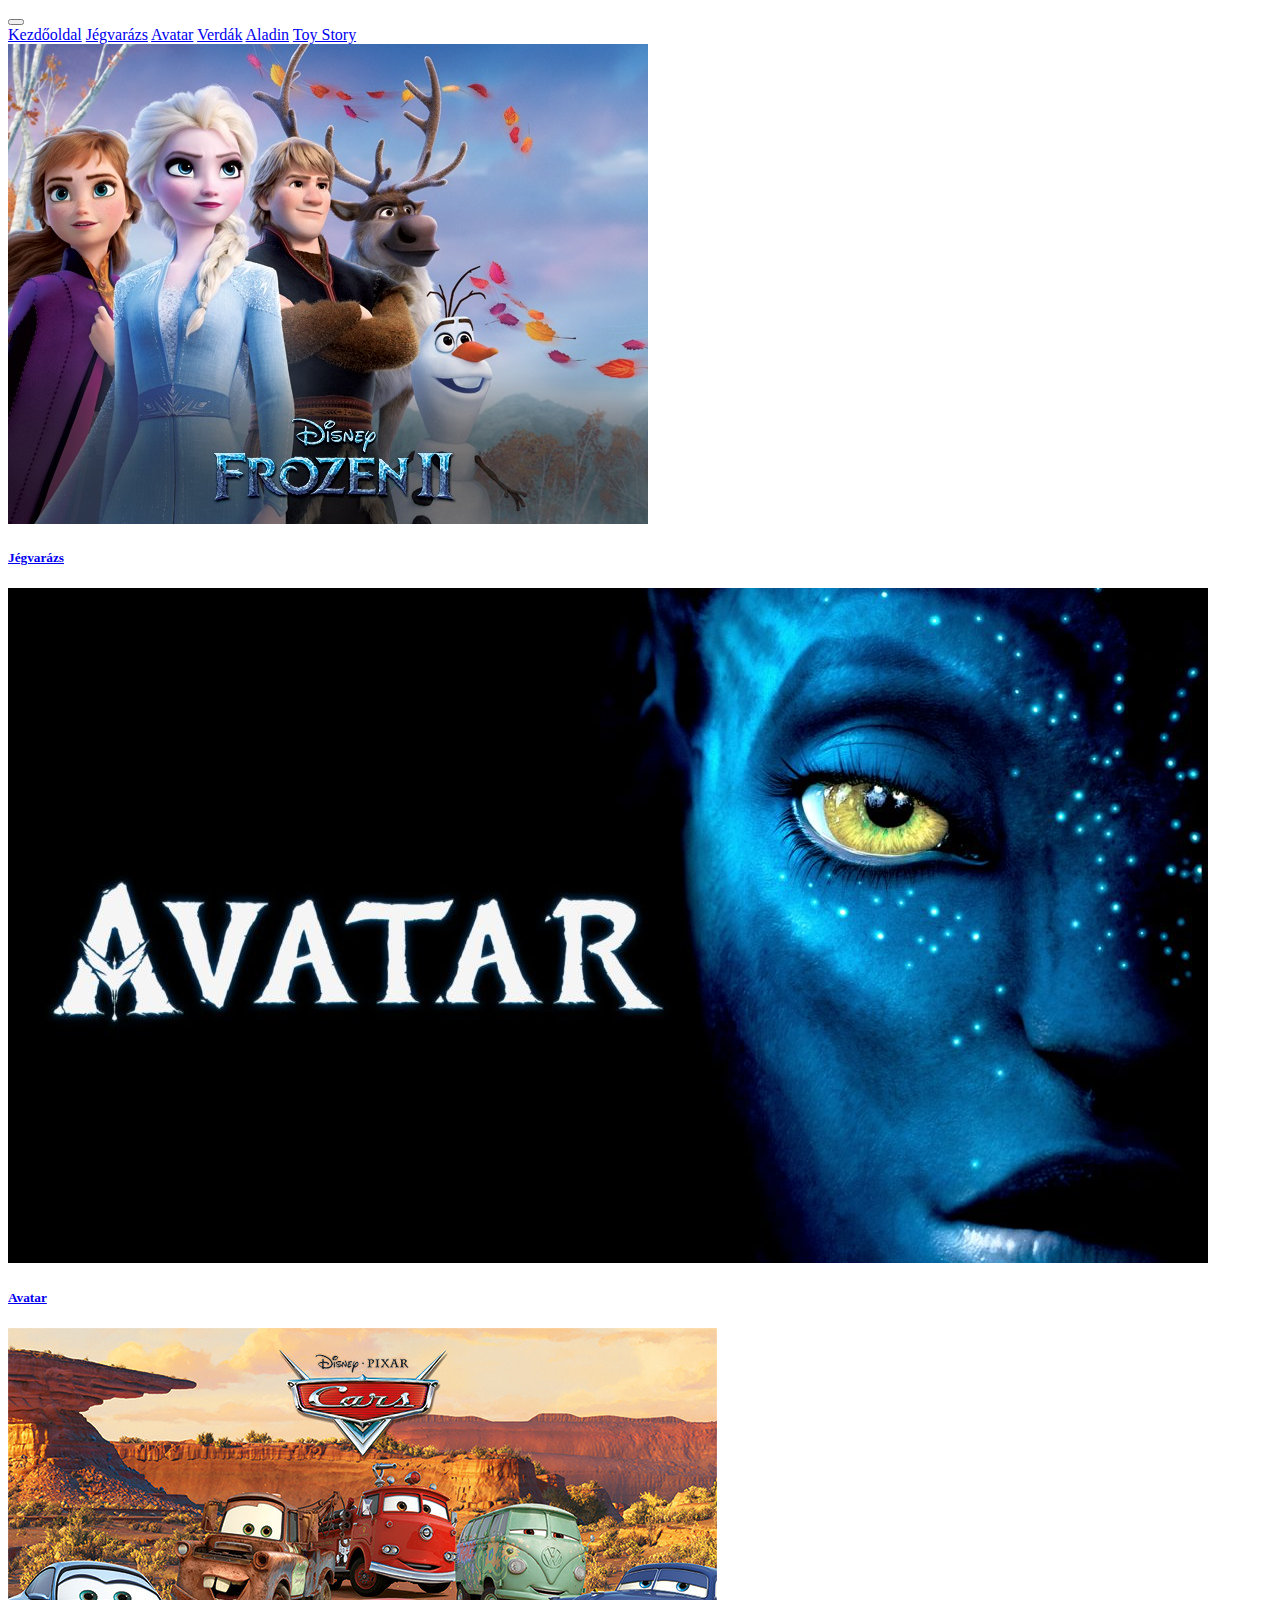
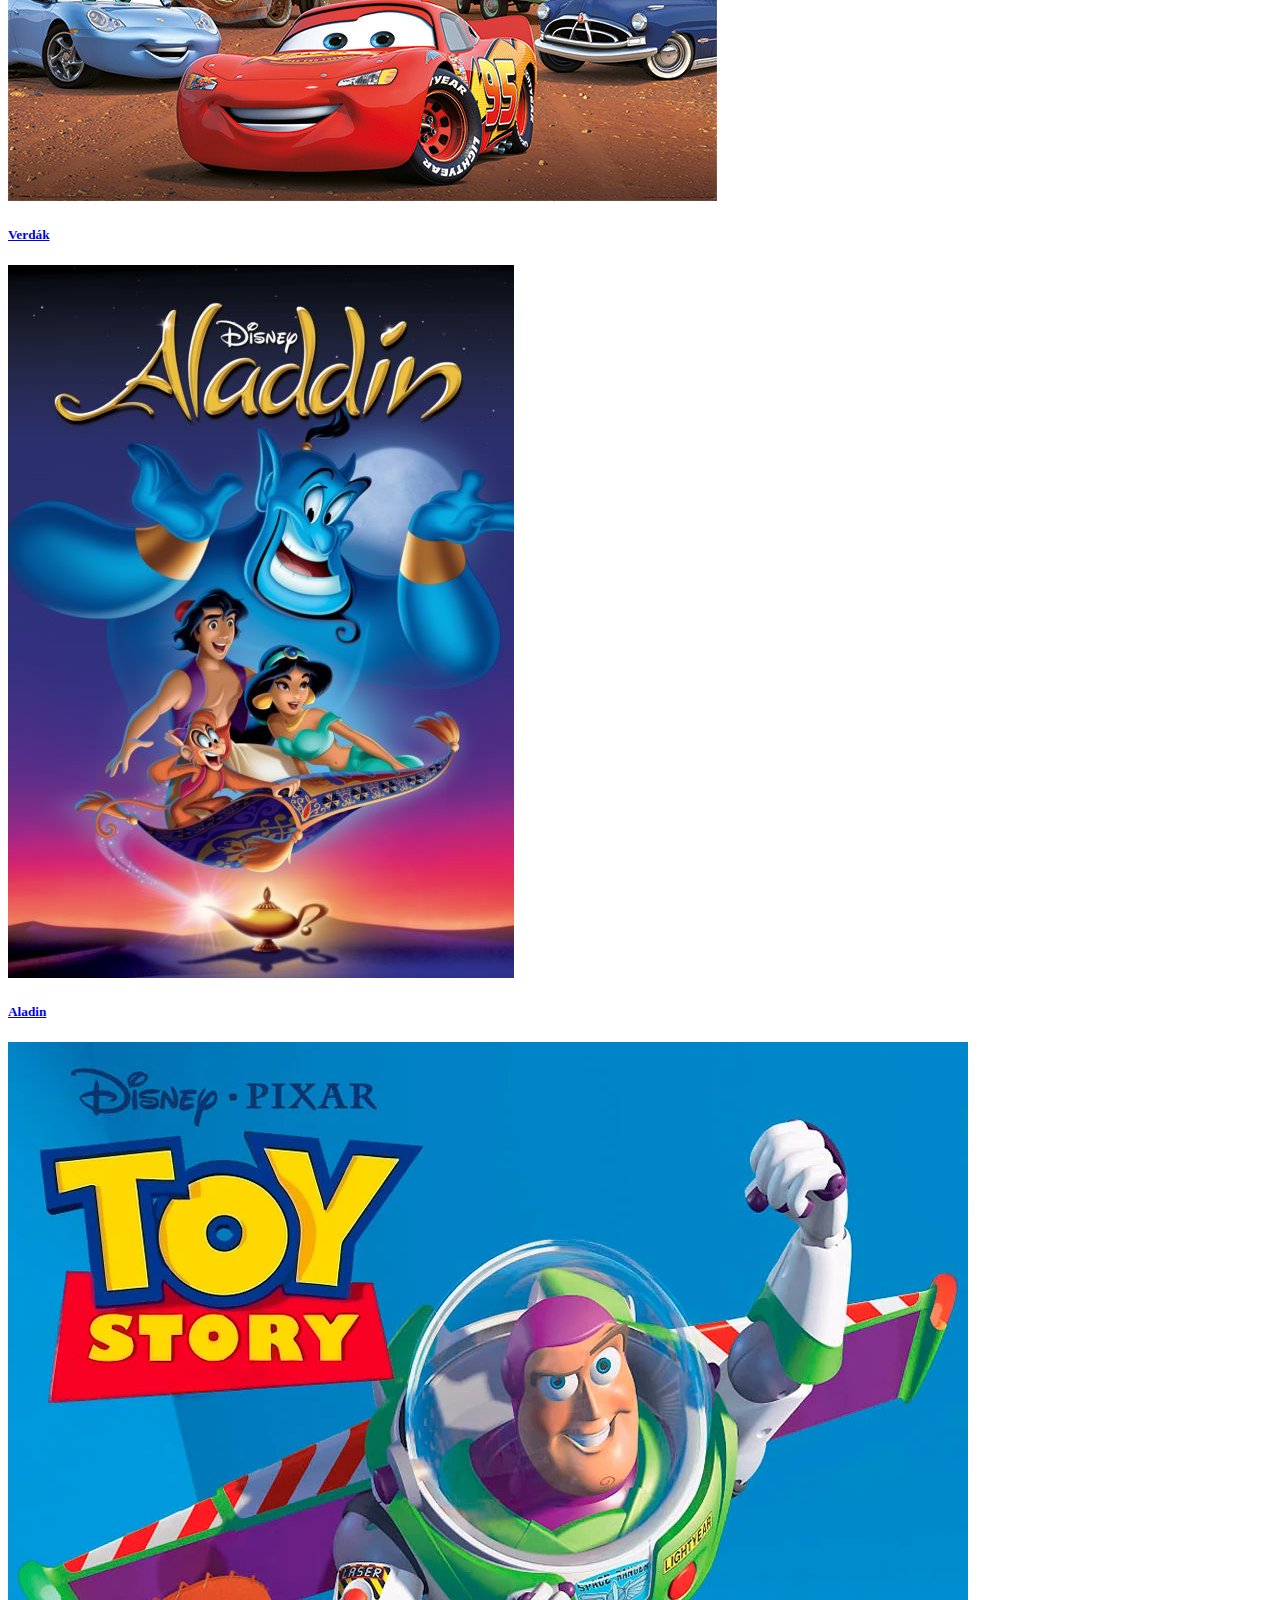
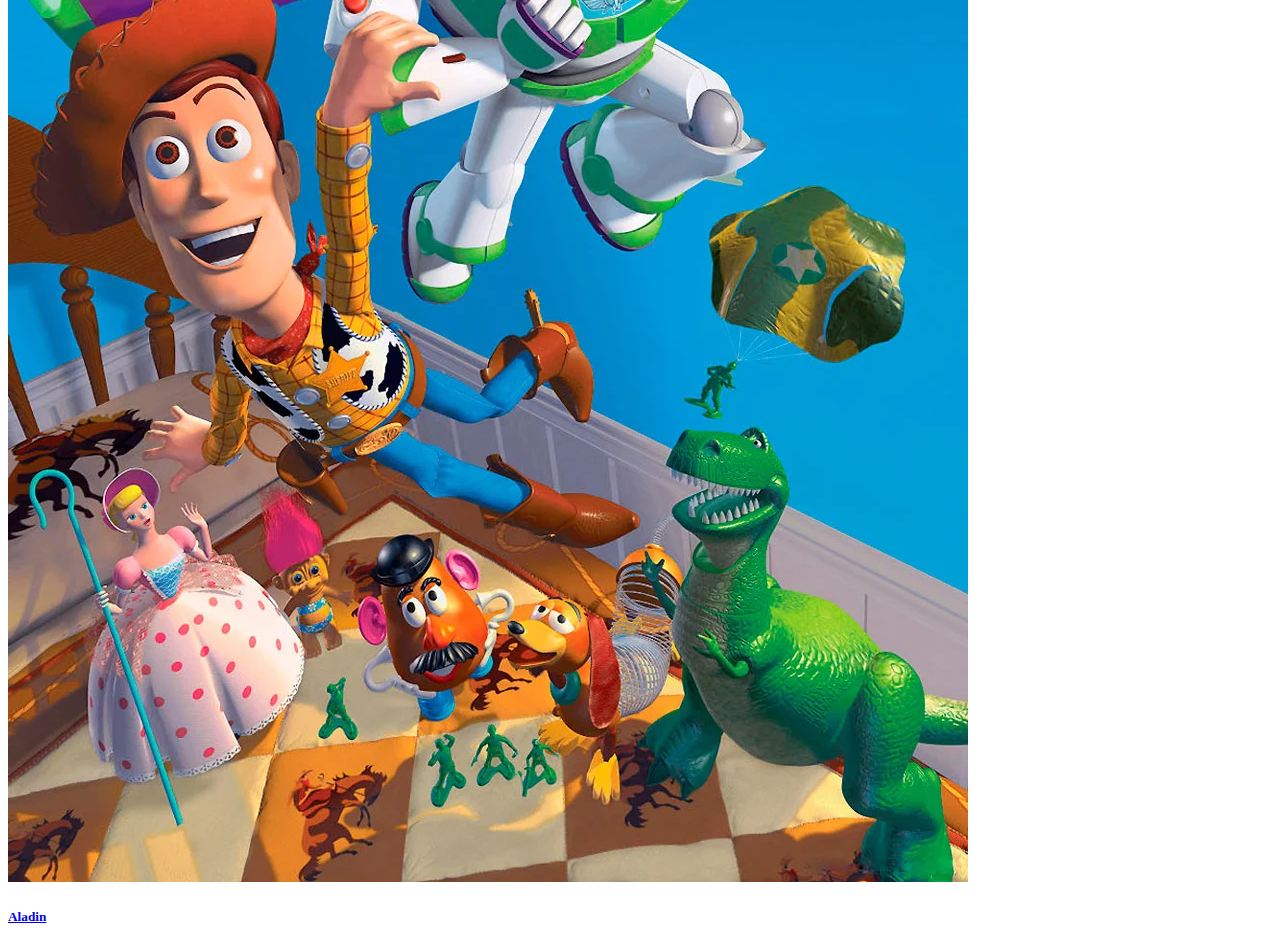
<file: index.html>
<!DOCTYPE html>
<html lang="hu">

<head>
    <meta charset="UTF-8">
    <meta http-equiv="X-UA-Compatible" content="IE=edge">
    <meta name="viewport" content="width=device-width, initial-scale=1.0">
    <link rel="stylesheet" type="css" href="disney.css">
    <link href="https://cdn.jsdelivr.net/npm/bootstrap@5.3.0-alpha1/dist/css/bootstrap.min.css" rel="stylesheet"
        integrity="sha384-GLhlTQ8iRABdZLl6O3oVMWSktQOp6b7In1Zl3/Jr59b6EGGoI1aFkw7cmDA6j6gD" crossorigin="anonymous">
    <title>Disney kezdőlap</title>
</head>

<body>
    <div class="p-3 mb-2 bg-secondary text-white">
        <nav class="navbar navbar-expand-lg bg-dark sticky-top" data-bs-theme="dark">
            <div class="container-fluid">
                <button class="navbar-toggler" type="button" data-bs-toggle="collapse"
                    data-bs-target="#navbarNavAltMarkup" aria-controls="navbarNavAltMarkup" aria-expanded="false"
                    aria-label="Toggle navigation">
                    <span class="navbar-toggler-icon"></span>
                </button>


           
                    
                <div class="collapse navbar-collapse" id="navbarNavAltMarkup">
                    <div class="navbar-nav">
                        <a class="nav-link active" aria-current="page"  href="index.html">Kezdőoldal</a>
                        <a class="nav-link active" aria-current="page"  href="jégvarázs.html">Jégvarázs</a>
                        <a class="nav-link active" aria-current="page"  href="avatar.html">Avatar</a>
                        <a class="nav-link active" aria-current="page"  href="verdák.html">Verdák</a>
                        <a class="nav-link active" aria-current="page"  href="aladin.html">Aladin</a>
                        <a class="nav-link active" aria-current="page"  href="toystory.html">Toy Story</a>
                    </div>
                </div>
            </div>
        </nav>


        <div class="row">
            <div class="col-md-6 col-lg-4 ">
                <div class="card text-bg-dark mb-3">
                    <a href="jégvarázs.html" class="link-light">
                        <img src="képek/jégvarázs boríto.jpg" class="card-img-top" alt="Jégvarázs borító">
                        <div class="card-body">
                            <h5 class="card-title text-center">Jégvarázs</h5>
                        </div>
                    </a>
                </div>
            </div>
            <div class="col-md-6 col-lg-4 ">
                <div class="card text-bg-dark mb-3">
                    <a href="avatar.html" class="link-light">
                        <img src="képek/avatar borito.jpg" class="card-img-top" alt="Avatar">
                        <div class="card-body">
                            <h5 class="card-title text-center">Avatar</h5>
                        </div>
                    </a>
                </div>
            </div>
            <div class="col-md-6 col-lg-4 ">
                <div class="card text-bg-dark mb-3">
                    <a href="verdák.html" class="link-light">
                        <img src="képek/verdák boritó.jpg" class="card-img-top" alt="Verdák">
                        <div class="card-body">
                            <h5 class="card-title text-center">Verdák</h5>
                        </div>
                    </a>
                </div>
            </div>
            <div class="col-md-6 col-lg-4 ">
                <div class="card text-bg-dark mb-3">
                    <a href="aladin.html" class="link-light">
    
                        <img src="képek/scale.jfif" class="card-img-top" alt="Aladin">
    
                        <div class="card-body">
                            <h5 class="card-title text-center">Aladin</h5>
                        </div>
                    </a>
                </div>
            </div>
            <div class="col-md-6 col-lg-4 ">
                <div class="card text-bg-dark mb-3">
                    <a href="toystory.html" class="link-light">
    
                        <img src="képek/toystory.jpg" class="card-img-top" alt="Aladin">
    
                        <div class="card-body">
                            <h5 class="card-title text-center">Aladin</h5>
                        </div>
                    </a>
                </div>
            </div>
    
        </div>
      </div>
    </div>
</body>

</html>
</file>
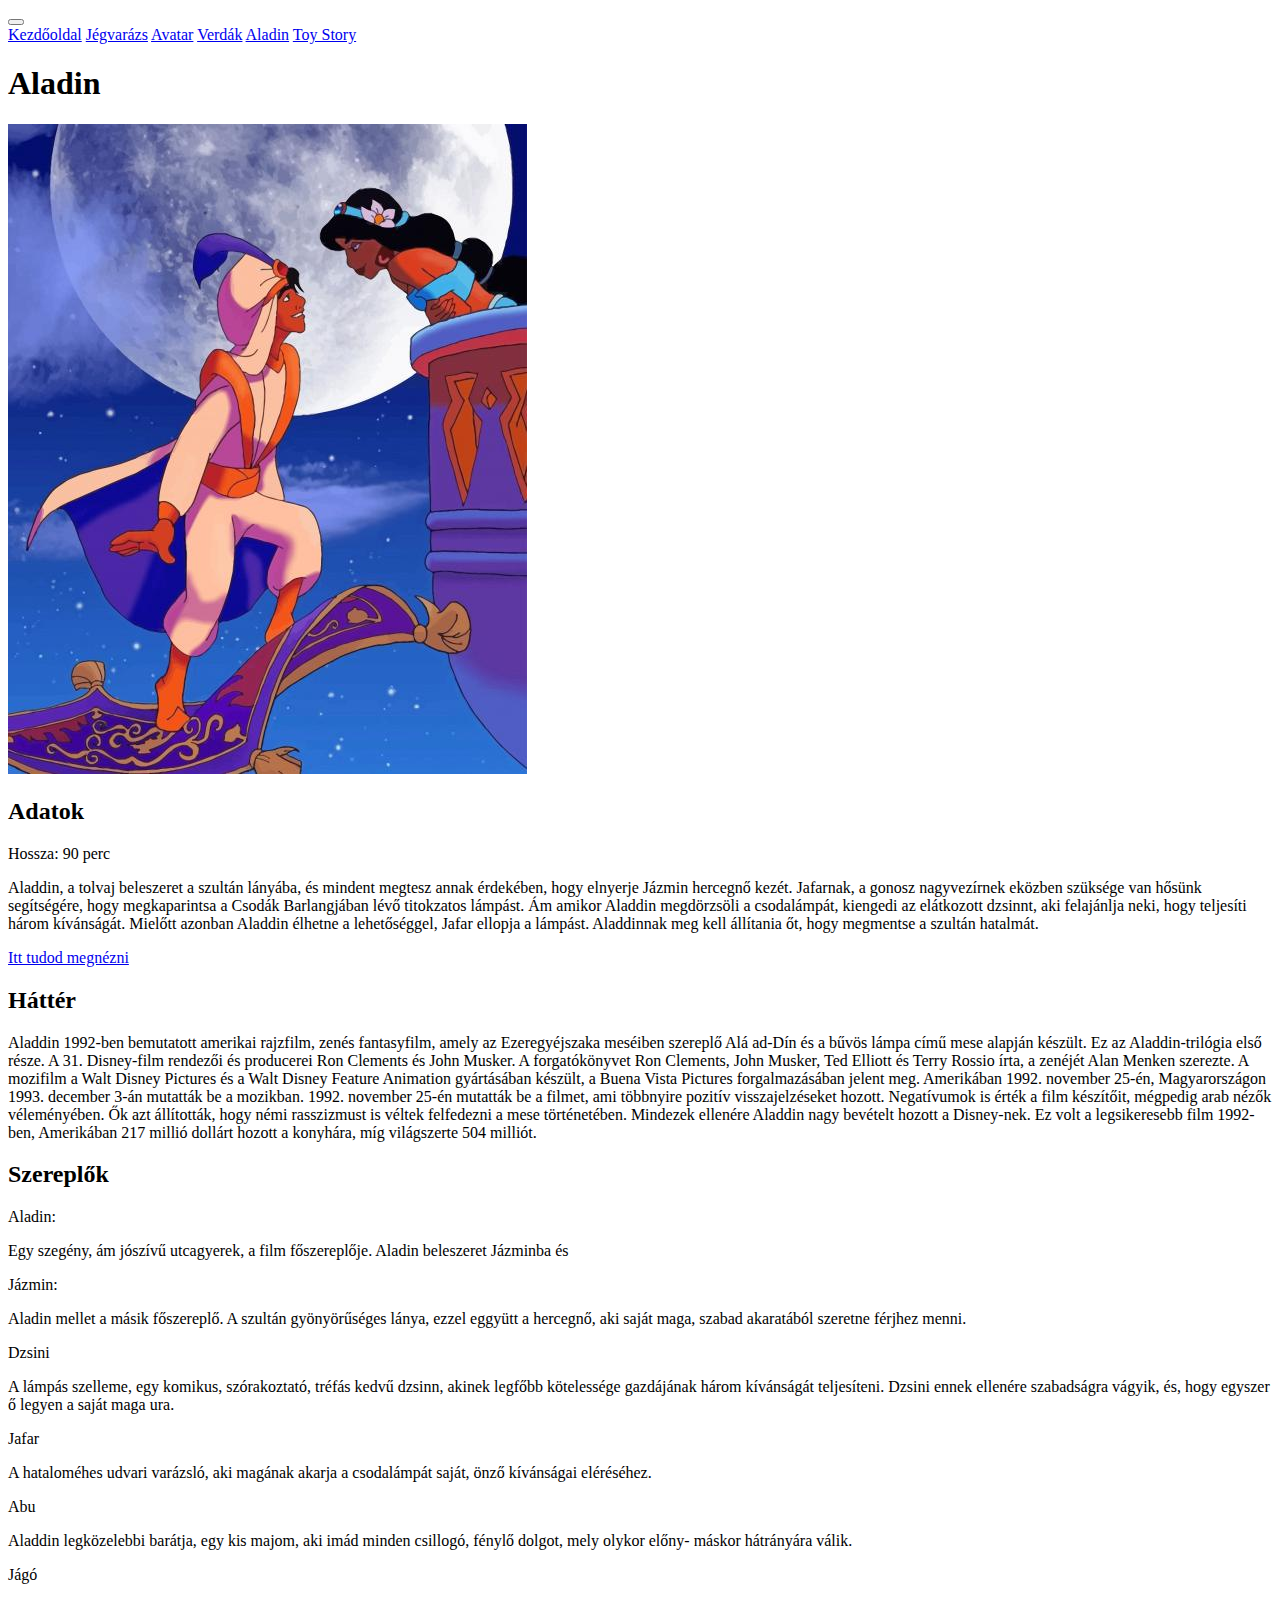
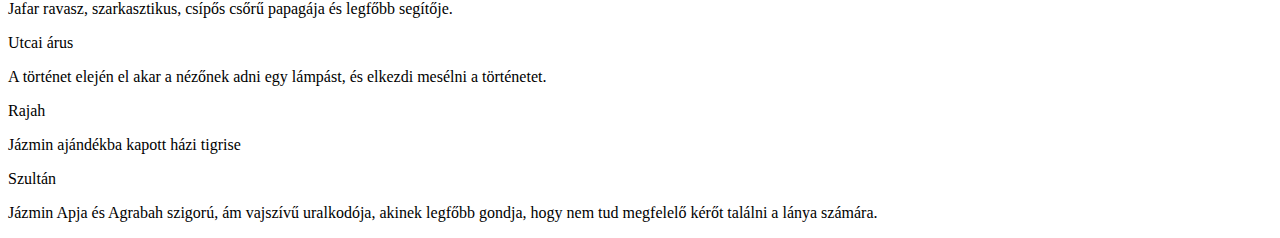
<file: aladin.html>
<!DOCTYPE html>
<html lang="hu">
<head>
    <meta charset="UTF-8">
    <meta http-equiv="X-UA-Compatible" content="IE=edge">
    <meta name="viewport" content="width=device-width, initial-scale=1.0">
    <link href="https://cdn.jsdelivr.net/npm/bootstrap@5.3.0-alpha1/dist/css/bootstrap.min.css" rel="stylesheet" integrity="sha384-GLhlTQ8iRABdZLl6O3oVMWSktQOp6b7In1Zl3/Jr59b6EGGoI1aFkw7cmDA6j6gD" crossorigin="anonymous">
    <title>Aladin</title>
</head>
<body>
    <div class="p-3 mb-2 bg-secondary text-white">
        <nav class="navbar navbar-expand-lg bg-dark sticky-top" data-bs-theme="dark">
            <div class="container-fluid">
                    <button class="navbar-toggler" type="button" data-bs-toggle="collapse" data-bs-target="#navbarNavAltMarkup" aria-controls="navbarNavAltMarkup" aria-expanded="false" aria-label="Toggle navigation">
                        <span class="navbar-toggler-icon"></span>
                    </button>
                <div class="collapse navbar-collapse" id="navbarNavAltMarkup">
                    <div class="navbar-nav">
                        <a class="nav-link active" aria-current="page"  href="index.html">Kezdőoldal</a>
                        <a class="nav-link active" aria-current="page"  href="jégvarázs.html">Jégvarázs</a>
                        <a class="nav-link active" aria-current="page"  href="avatar.html">Avatar</a>
                        <a class="nav-link active" aria-current="page"  href="verdák.html">Verdák</a>
                        <a class="nav-link active" aria-current="page"  href="aladin.html">Aladin</a>
                        <a class="nav-link active" aria-current="page"  href="toystory.html">Toy Story</a>
                    </div>
                </div>
            </div>
        </nav>


            <h1 class="display-3">Aladin</h1>
            <img src="képek/aladin x jasmin.jpg" class="img-fluid float-end img-thumbnail" alt="aladin x jasmin">
            <h2>Adatok</h2>
            <p>Hossza: 90 perc</p> 
            <p>Aladdin, a tolvaj beleszeret a szultán lányába, és mindent megtesz annak érdekében, hogy elnyerje Jázmin hercegnő kezét. Jafarnak, a gonosz nagyvezírnek eközben szüksége van hősünk segítségére, hogy megkaparintsa a Csodák Barlangjában lévő titokzatos lámpást. Ám amikor Aladdin megdörzsöli a csodalámpát, kiengedi az elátkozott dzsinnt, aki felajánlja neki, hogy teljesíti három kívánságát. Mielőtt azonban Aladdin élhetne a lehetőséggel, Jafar ellopja a lámpást. Aladdinnak meg kell állítania őt, hogy megmentse a szultán hatalmát.</p>
            <p><a href="https://videa.hu/videok/film-animacio/aladdin-1-xHjRyZmcrxjsPWXr" target="_blank" class="link-light link-offset-2 link-underline-opacity-25 link-underline-opacity-100-hover fs-4">Itt tudod megnézni</a></p>

            <h2>Háttér</h2>
        
            <p class="lh-sm">Aladdin 1992-ben bemutatott amerikai rajzfilm, zenés fantasyfilm, amely az Ezeregyéjszaka meséiben szereplő Alá ad-Dín és a bűvös lámpa című mese alapján készült.  Ez az Aladdin-trilógia első része. A 31. Disney-film rendezői és producerei Ron Clements és John Musker. A forgatókönyvet Ron Clements, John Musker, Ted Elliott és Terry Rossio írta, a zenéjét Alan Menken szerezte. A mozifilm a Walt Disney Pictures és a Walt Disney Feature Animation gyártásában készült, a Buena Vista Pictures forgalmazásában jelent meg. Amerikában 1992. november 25-én, Magyarországon 1993. december 3-án mutatták be a mozikban. 1992. november 25-én mutatták be a filmet, ami többnyire pozitív visszajelzéseket hozott. Negatívumok is érték a film készítőit, mégpedig arab nézők véleményében. Ők azt állították, hogy némi rasszizmust is véltek felfedezni a mese történetében. Mindezek ellenére Aladdin nagy bevételt hozott a Disney-nek. Ez volt a legsikeresebb film 1992-ben, Amerikában 217 millió dollárt hozott a konyhára, míg világszerte 504 milliót.</p>
            
            <h2>Szereplők</h2>
            <p class="fs-5">Aladin:</p>
            <p>Egy szegény, ám jószívű utcagyerek, a film főszereplője. Aladin beleszeret Jázminba és </p>
            <p class="fs-5">Jázmin:</p>
            <p>Aladin mellet a másik főszereplő. A szultán gyönyörűséges lánya, ezzel eggyütt a hercegnő, aki saját maga, szabad akaratából szeretne férjhez menni.</p>
            <p class="fs-5">Dzsini</p>
            <p>A lámpás szelleme, egy komikus, szórakoztató, tréfás kedvű dzsinn, akinek legfőbb kötelessége gazdájának három kívánságát teljesíteni. Dzsini ennek ellenére szabadságra vágyik, és, hogy egyszer ő legyen a saját maga ura.</p>
            <p class="fs-5">Jafar</p>
            <p>A hataloméhes udvari varázsló, aki magának akarja a csodalámpát saját, önző kívánságai eléréséhez.</p>
            <p class="fs-5">Abu</p>
            <p>Aladdin legközelebbi barátja, egy kis majom, aki imád minden csillogó, fénylő dolgot, mely olykor előny- máskor hátrányára válik.</p>
            <p class="fs-5">Jágó</p>
            <p>Jafar ravasz, szarkasztikus, csípős csőrű papagája és legfőbb segítője.</p>
            <p class="fs-5">Utcai árus</p>
            <p>A történet elején el akar a nézőnek adni egy lámpást, és elkezdi mesélni a történetet.</p>
            <p class="fs-5">Rajah</p>
            <p>Jázmin ajándékba kapott házi tigrise</p>
            <p class="fs-5">Szultán</p>
            <p>Jázmin Apja és Agrabah szigorú, ám vajszívű uralkodója, akinek legfőbb gondja, hogy nem tud megfelelő kérőt találni a lánya számára.</p>
    </div>
</body>
</html>
</file>
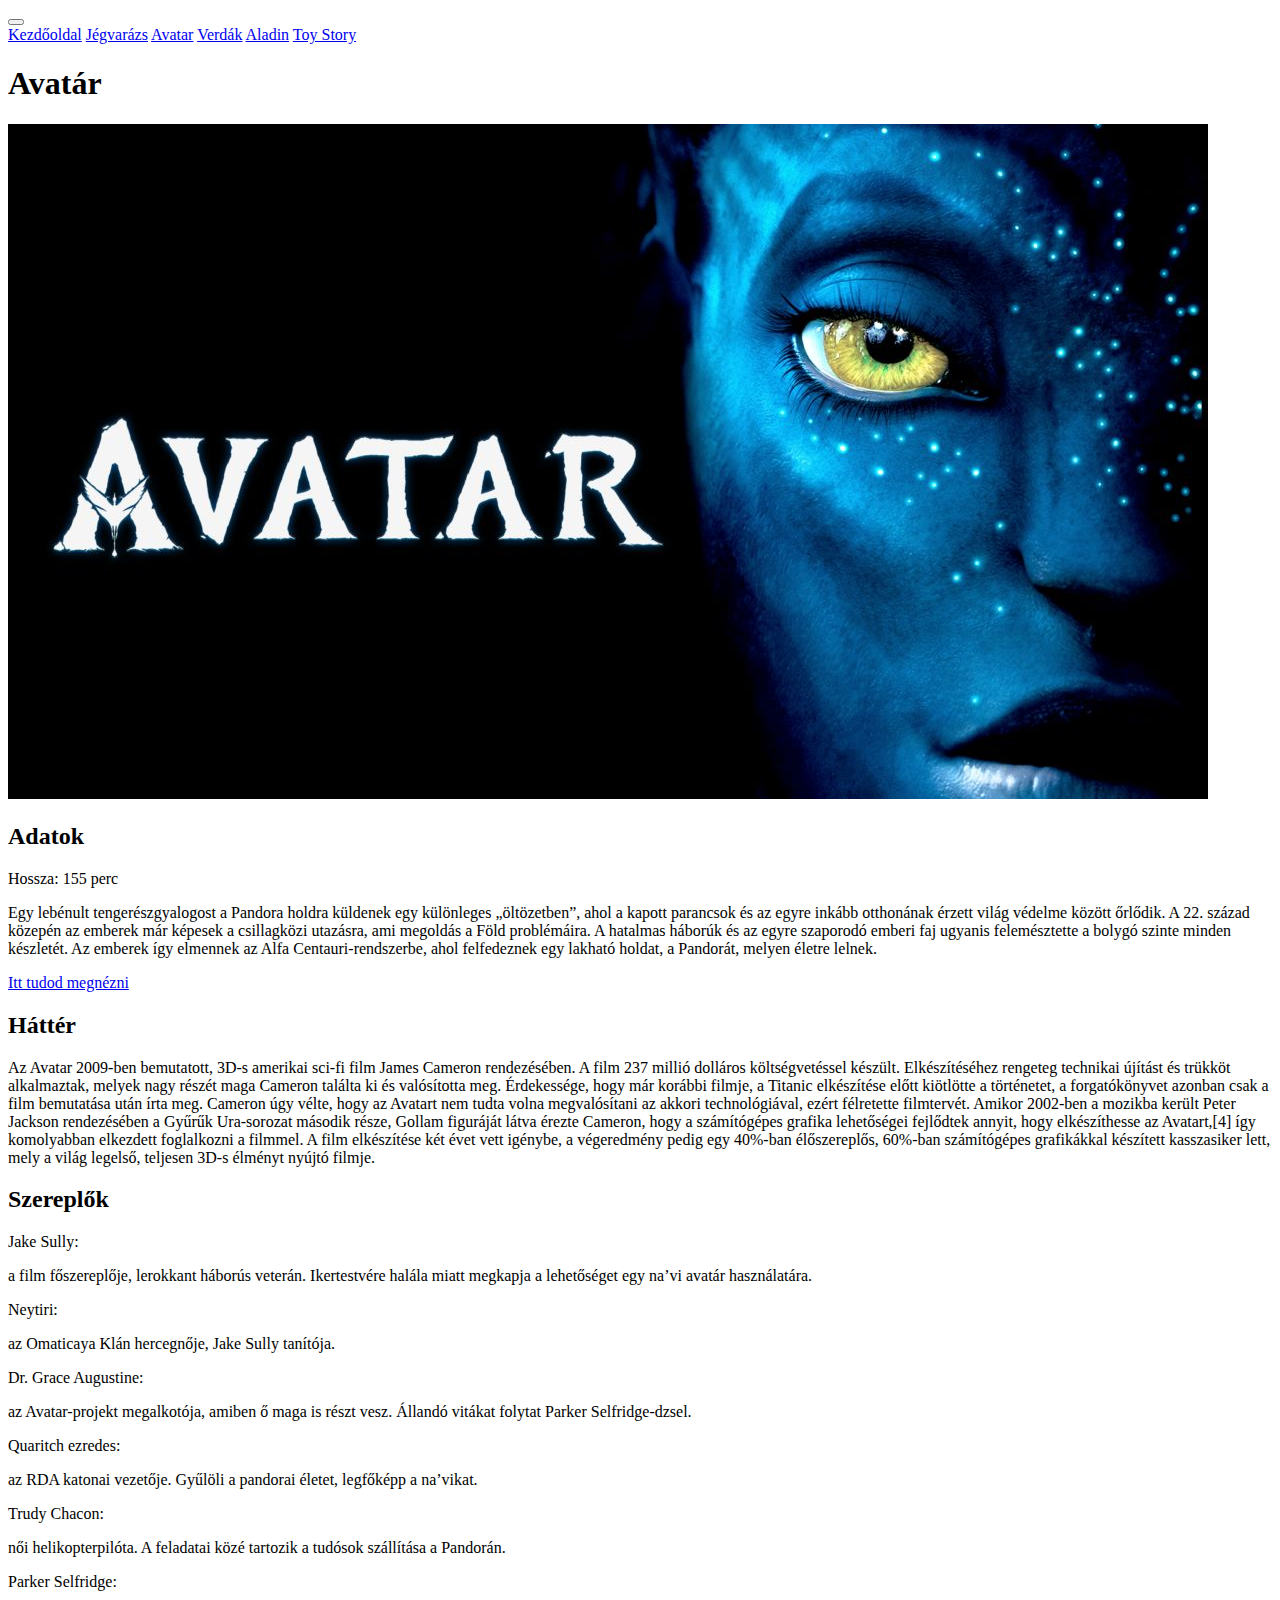
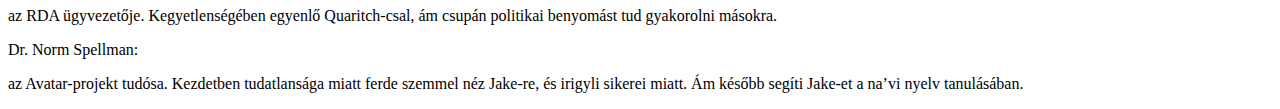
<file: avatar.html>
<!DOCTYPE html>
<html lang="hu">
<head>
    <meta charset="UTF-8">
    <meta http-equiv="X-UA-Compatible" content="IE=edge">
    <meta name="viewport" content="width=device-width, initial-scale=1.0">
    <link href="https://cdn.jsdelivr.net/npm/bootstrap@5.3.0-alpha1/dist/css/bootstrap.min.css" rel="stylesheet" integrity="sha384-GLhlTQ8iRABdZLl6O3oVMWSktQOp6b7In1Zl3/Jr59b6EGGoI1aFkw7cmDA6j6gD" crossorigin="anonymous">
    <title>Avatár</title>
</head>
<body>
    <div class="p-3 mb-2 bg-secondary text-white">
        <nav class="navbar navbar-expand-lg bg-dark sticky-top" data-bs-theme="dark">
            <div class="container-fluid">
                    <button class="navbar-toggler" type="button" data-bs-toggle="collapse" data-bs-target="#navbarNavAltMarkup" aria-controls="navbarNavAltMarkup" aria-expanded="false" aria-label="Toggle navigation">
                        <span class="navbar-toggler-icon"></span>
                    </button>
                <div class="collapse navbar-collapse" id="navbarNavAltMarkup">
                    <div class="navbar-nav">
                        <a class="nav-link active" aria-current="page"  href="index.html">Kezdőoldal</a>
                        <a class="nav-link active" aria-current="page"  href="jégvarázs.html">Jégvarázs</a>
                        <a class="nav-link active" aria-current="page"  href="avatar.html">Avatar</a>
                        <a class="nav-link active" aria-current="page"  href="verdák.html">Verdák</a>
                        <a class="nav-link active" aria-current="page"  href="aladin.html">Aladin</a>
                        <a class="nav-link active" aria-current="page"  href="toystory.html">Toy Story</a>
                    </div>
                </div>
            </div>
        </nav>


            <h1 class="display-3">Avatár</h1>
            <img src="képek/avatar borito.jpg" class="img-fluid float-end img-thumbnail" alt="aladin x jasmin">
            <h2>Adatok</h2>
            <p>Hossza: 155 perc</p> 
            <p>Egy lebénult tengerészgyalogost a Pandora holdra küldenek egy különleges „öltözetben”, ahol a kapott parancsok és az egyre inkább otthonának érzett világ védelme között őrlődik. A 22. század közepén az emberek már képesek a csillagközi utazásra, ami megoldás a Föld problémáira. A hatalmas háborúk és az egyre szaporodó emberi faj ugyanis felemésztette a bolygó szinte minden készletét. Az emberek így elmennek az Alfa Centauri-rendszerbe, ahol felfedeznek egy lakható holdat, a Pandorát, melyen életre lelnek.</p>
            <p><a href="https://videa.hu/videok/film-animacio/avatar-2009.mp4-16-even-aluliak-szamara-nem-aj-IpZBhb1jVvqWa5g9" target="_blank" class="link-light link-offset-2 link-underline-opacity-25 link-underline-opacity-100-hover fs-4">Itt tudod megnézni</a></p>

           
            <h2>Háttér</h2>
        
            <p class="lh-sm">Az Avatar 2009-ben bemutatott, 3D-s amerikai sci-fi film James Cameron rendezésében. A film 237 millió dolláros költségvetéssel készült. Elkészítéséhez rengeteg technikai újítást és trükköt alkalmaztak, melyek nagy részét maga Cameron találta ki és valósította meg. Érdekessége, hogy már korábbi filmje, a Titanic elkészítése előtt kiötlötte a történetet, a forgatókönyvet azonban csak a film bemutatása után írta meg. Cameron úgy vélte, hogy az Avatart nem tudta volna megvalósítani az akkori technológiával, ezért félretette filmtervét. Amikor 2002-ben a mozikba került Peter Jackson rendezésében a Gyűrűk Ura-sorozat második része, Gollam figuráját látva érezte Cameron, hogy a számítógépes grafika lehetőségei fejlődtek annyit, hogy elkészíthesse az Avatart,[4] így komolyabban elkezdett foglalkozni a filmmel. A film elkészítése két évet vett igénybe, a végeredmény pedig egy 40%-ban élőszereplős, 60%-ban számítógépes grafikákkal készített kasszasiker lett, mely a világ legelső, teljesen 3D-s élményt nyújtó filmje.</p>
          
            <h2>Szereplők</h2>
            <p class="fs-5">Jake Sully:</p>
            <p> a film főszereplője, lerokkant háborús veterán. Ikertestvére halála miatt megkapja a lehetőséget egy na’vi avatár használatára. </p>
            <p class="fs-5">Neytiri:</p>
            <p> az Omaticaya Klán hercegnője, Jake Sully tanítója.</p>
            <p class="fs-5">Dr. Grace Augustine:</p>
            <p>	 az Avatar-projekt megalkotója, amiben ő maga is részt vesz. Állandó vitákat folytat Parker Selfridge-dzsel.    
            </p>
            <p class="fs-5">Quaritch ezredes:</p>
            <p> 	 az RDA katonai vezetője. Gyűlöli a pandorai életet, legfőképp a na’vikat. </p>
            <p class="fs-5">Trudy Chacon: </p>
            <p> női helikopterpilóta. A feladatai közé tartozik a tudósok szállítása a Pandorán. </p>
            <p class="fs-5"> Parker Selfridge:  </p>
            <p>az RDA ügyvezetője. Kegyetlenségében egyenlő Quaritch-csal, ám csupán politikai benyomást tud gyakorolni másokra. </p>
            <p class="fs-5"> Dr. Norm Spellman:  </p>
            <p>az Avatar-projekt tudósa. Kezdetben tudatlansága miatt ferde szemmel néz Jake-re, és irigyli sikerei miatt. Ám később segíti Jake-et a na’vi nyelv tanulásában. </p>
           
    </div>
</body>
</html>
</file>
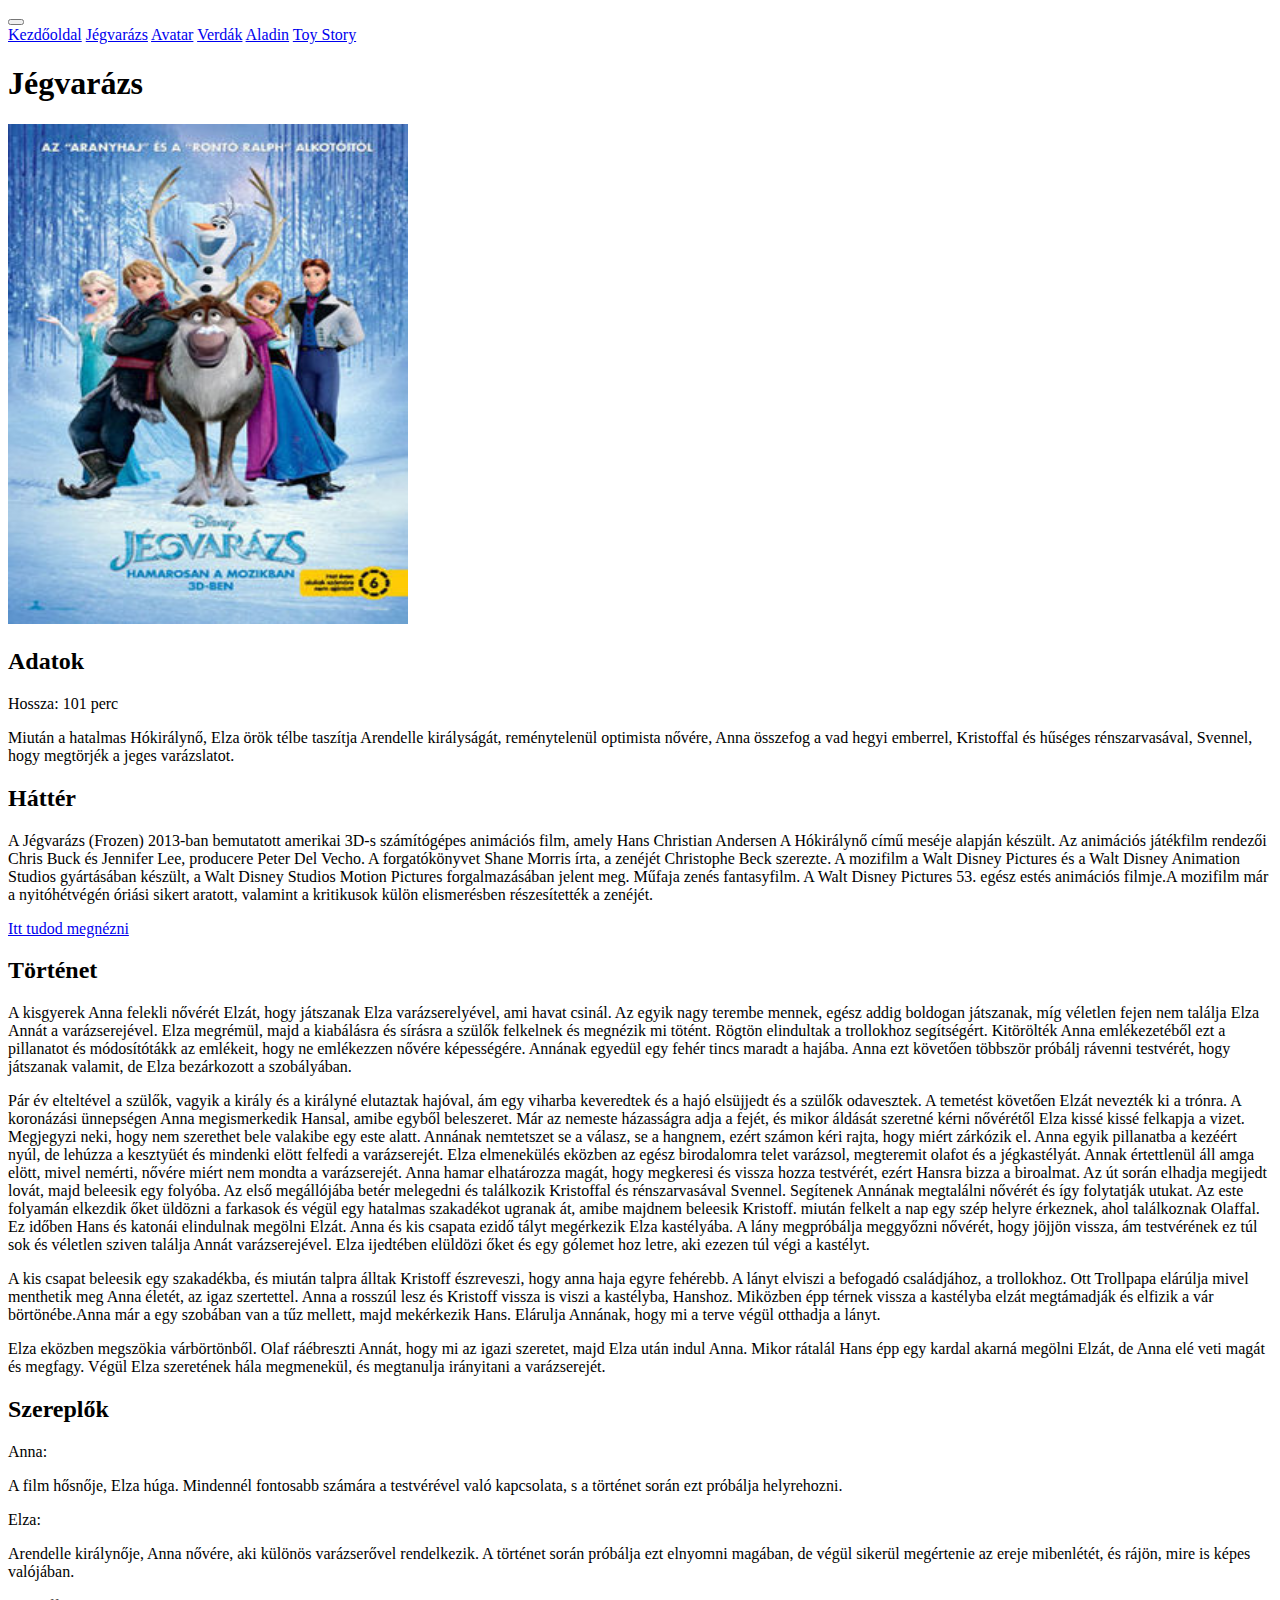
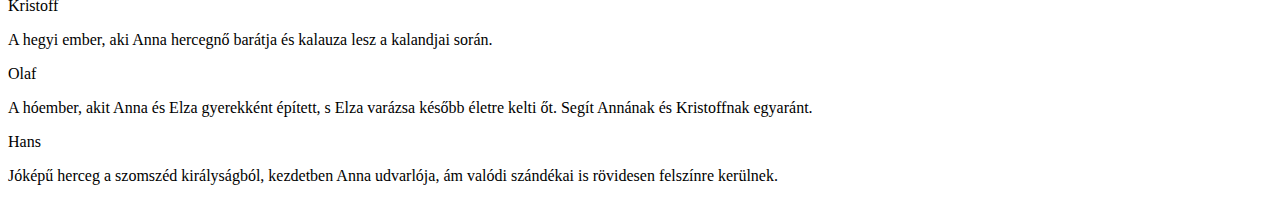
<file: jégvarázs.html>
<!DOCTYPE html>
<html lang="hu">
<head>
    <meta charset="UTF-8">
    <meta http-equiv="X-UA-Compatible" content="IE=edge">
    <meta name="viewport" content="width=device-width, initial-scale=1.0">
    <link href="https://cdn.jsdelivr.net/npm/bootstrap@5.3.0-alpha1/dist/css/bootstrap.min.css" rel="stylesheet" integrity="sha384-GLhlTQ8iRABdZLl6O3oVMWSktQOp6b7In1Zl3/Jr59b6EGGoI1aFkw7cmDA6j6gD" crossorigin="anonymous">
    <title>Jégvarázs</title>
</head>
<body>
    <div class="p-3 mb-2 bg-secondary text-white">
        <nav class="navbar navbar-expand-lg bg-dark sticky-top" data-bs-theme="dark">
            <div class="container-fluid">
                    <button class="navbar-toggler" type="button" data-bs-toggle="collapse" data-bs-target="#navbarNavAltMarkup" aria-controls="navbarNavAltMarkup" aria-expanded="false" aria-label="Toggle navigation">
                        <span class="navbar-toggler-icon"></span>
                    </button>
                <div class="collapse navbar-collapse" id="navbarNavAltMarkup">
                    <div class="navbar-nav">
                        <a class="nav-link active" aria-current="page"  href="index.html">Kezdőoldal</a>
                        <a class="nav-link active" aria-current="page"  href="jégvarázs.html">Jégvarázs</a>
                        <a class="nav-link active" aria-current="page"  href="avatar.html">Avatar</a>
                        <a class="nav-link active" aria-current="page"  href="verdák.html">Verdák</a>
                        <a class="nav-link active" aria-current="page"  href="aladin.html">Aladin</a>
                        <a class="nav-link active" aria-current="page"  href="toystory.html">Toy Story</a>
                    </div>
                </div>
            </div>
        </nav>


            <h1 class="display-3">Jégvarázs</h1>
            <img src="képek/Jégvarázs.jpg" width="400" height="500" class="img-fluid float-end img-thumbnail" alt="Jégvarázs">
            <h2>Adatok</h2>
            <p>Hossza: 101 perc</p> 
            <p>Miután a hatalmas Hókirálynő, Elza örök télbe taszítja Arendelle királyságát, reménytelenül optimista nővére, Anna összefog a vad hegyi emberrel, Kristoffal és hűséges rénszarvasával, Svennel, hogy megtörjék a jeges varázslatot.</p>

            <h2>Háttér</h2>
        
            <p class="lh-sm">A Jégvarázs (Frozen) 2013-ban bemutatott amerikai 3D-s számítógépes animációs film, amely Hans Christian Andersen A Hókirálynő című meséje alapján készült. Az animációs játékfilm rendezői Chris Buck és Jennifer Lee, producere Peter Del Vecho. A forgatókönyvet Shane Morris írta, a zenéjét Christophe Beck szerezte. A mozifilm a Walt Disney Pictures és a Walt Disney Animation Studios gyártásában készült, a Walt Disney Studios Motion Pictures forgalmazásában jelent meg. Műfaja zenés fantasyfilm. A Walt Disney Pictures 53. egész estés animációs filmje.A mozifilm már a nyitóhétvégén óriási sikert aratott, valamint a kritikusok külön elismerésben részesítették a zenéjét.</p>
            <p><a href="https://videakid.hu/videok/animacio/x.jegvarazs.x-2013-qUWCHs1j7i7gGA5E" target="_blank" class="link-light link-offset-2 link-underline-opacity-25 link-underline-opacity-100-hover fs-4">Itt tudod megnézni</a></p>
            
            
            <h2>Történet</h2>
            <p>A kisgyerek Anna felekli nővérét Elzát, hogy játszanak Elza varázserelyével, ami havat csinál. Az egyik nagy terembe mennek, egész addig boldogan játszanak, míg véletlen fejen nem találja Elza Annát a varázserejével. Elza megrémül, majd a kiabálásra és sírásra a szülők felkelnek és megnézik mi tötént. Rögtön elindultak a trollokhoz segítségért. Kitörölték Anna emlékezetéből ezt a pillanatot és módosítótákk az emlékeit, hogy ne emlékezzen nővére képességére. Annának egyedül egy fehér tincs maradt a hajába. Anna ezt követően többször próbálj rávenni testvérét, hogy játszanak valamit, de Elza bezárkozott a szobályában.</p>
            <p>Pár év elteltével a szülők, vagyik a király és a királyné elutaztak hajóval, ám egy viharba keveredtek és a hajó elsüjjedt és a szülők odavesztek. A temetést követően Elzát nevezték ki a trónra. A koronázási ünnepségen Anna megismerkedik Hansal, amibe egyből beleszeret. Már az nemeste házasságra adja a fejét, és mikor áldását szeretné kérni nővérétől Elza kissé kissé felkapja a vizet. Megjegyzi neki, hogy nem szerethet bele valakibe egy este alatt. Annának nemtetszet se a válasz, se a hangnem, ezért számon kéri rajta, hogy miért zárkózik el. Anna egyik pillanatba a kezéért nyúl, de lehúzza a kesztyüét és mindenki elött felfedi a varázserejét. Elza elmenekülés eközben az egész birodalomra telet varázsol, megteremit olafot és a jégkastélyát. Annak értettlenül áll amga elött, mivel nemérti, nővére miért nem mondta a varázserejét. Anna hamar elhatározza magát, hogy megkeresi és vissza hozza testvérét, ezért Hansra bizza a biroalmat. Az út során elhadja megijedt lovát, majd beleesik egy folyóba. Az első megállójába betér melegedni és találkozik Kristoffal és rénszarvasával Svennel. Segítenek Annának megtalálni nővérét és így folytatják utukat. Az este folyamán elkezdik őket üldözni a farkasok és végül egy hatalmas szakadékot ugranak át, amibe majdnem beleesik Kristoff. miután felkelt a nap egy szép helyre érkeznek, ahol találkoznak Olaffal. Ez időben Hans és katonái elindulnak megölni Elzát. Anna és kis csapata ezidő tályt megérkezik Elza kastélyába. A lány megpróbálja meggyőzni nővérét, hogy jöjjön vissza, ám testvérének ez túl sok és véletlen sziven találja Annát varázserejével. Elza ijedtében elüldözi őket és egy gólemet hoz letre, aki ezezen túl végi a kastélyt.</p>
            <p>A kis csapat beleesik egy szakadékba, és miután talpra álltak Kristoff észreveszi, hogy anna haja egyre fehérebb. A lányt elviszi a befogadó családjához, a trollokhoz. Ott Trollpapa elárúlja mivel menthetik meg Anna életét, az igaz szertettel. Anna a rosszúl lesz és Kristoff vissza is viszi a kastélyba, Hanshoz. Miközben épp térnek vissza a kastélyba elzát megtámadják és elfizik a vár börtönébe.Anna már a egy szobában van a tűz mellett, majd mekérkezik Hans. Elárulja Annának, hogy mi a terve végül otthadja a lányt. </p>
            <p>Elza eközben megszökia várbörtönből. Olaf ráébreszti Annát, hogy mi az igazi szeretet, majd Elza után indul Anna. Mikor rátalál Hans épp egy kardal akarná megölni Elzát, de Anna elé veti magát és megfagy. Végül Elza szeretének hála megmenekül, és megtanulja irányitani a varázserejét.</p>


            <h2>Szereplők</h2>
            <p class="fs-5">Anna:</p>
            <p>A film hősnője, Elza húga. Mindennél fontosabb számára a testvérével való kapcsolata, s a történet során ezt próbálja helyrehozni.</p>
            <p class="fs-5">Elza:</p>
            <p>Arendelle királynője, Anna nővére, aki különös varázserővel rendelkezik. A történet során próbálja ezt elnyomni magában, de végül sikerül megértenie az ereje mibenlétét, és rájön, mire is képes valójában.</p>
            <p class="fs-5">Kristoff</p>
            <p>A hegyi ember, aki Anna hercegnő barátja és kalauza lesz a kalandjai során.</p>
            <p class="fs-5">Olaf</p>
            <p>A hóember, akit Anna és Elza gyerekként épített, s Elza varázsa később életre kelti őt. Segít Annának és Kristoffnak egyaránt.</p>
            <p class="fs-5">Hans</p>
            <p>Jóképű herceg a szomszéd királyságból, kezdetben Anna udvarlója, ám valódi szándékai is rövidesen felszínre kerülnek.</p>
            
            
            
            
            
    </div>
</body>
</file>
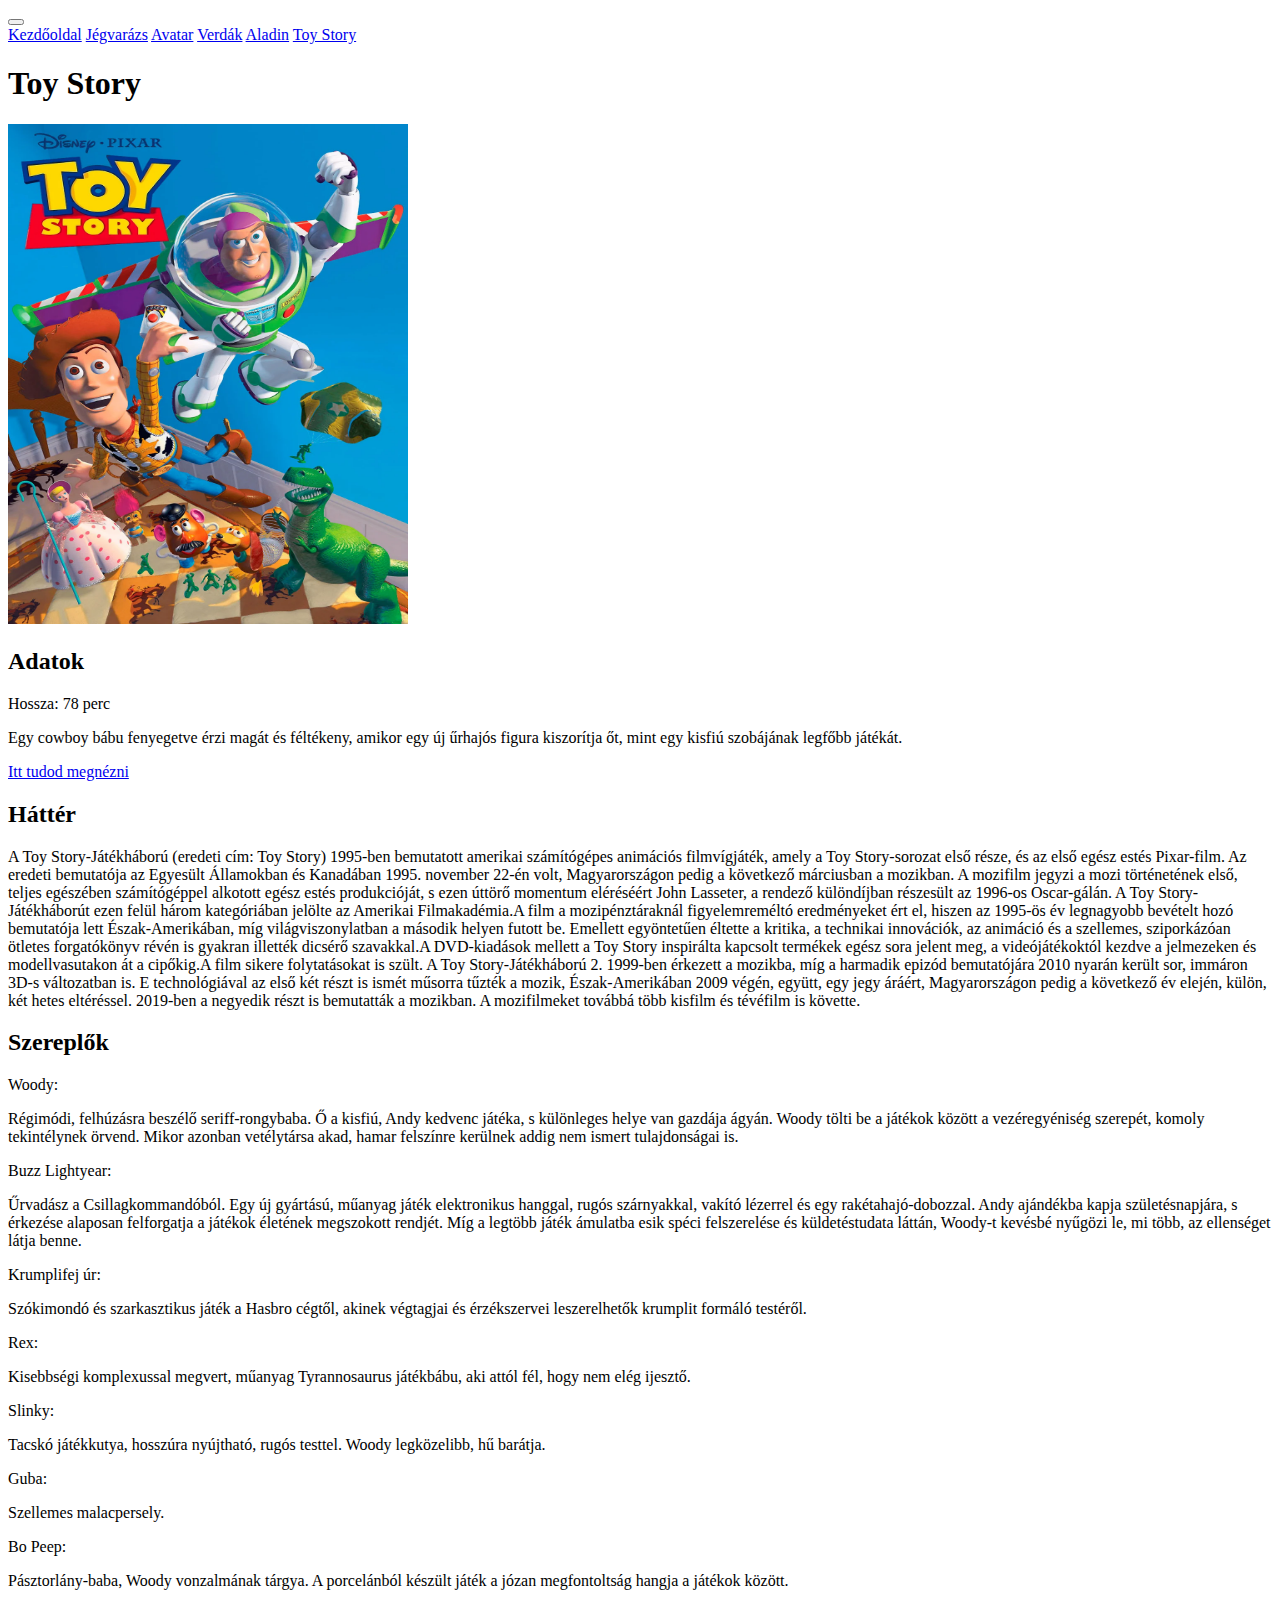
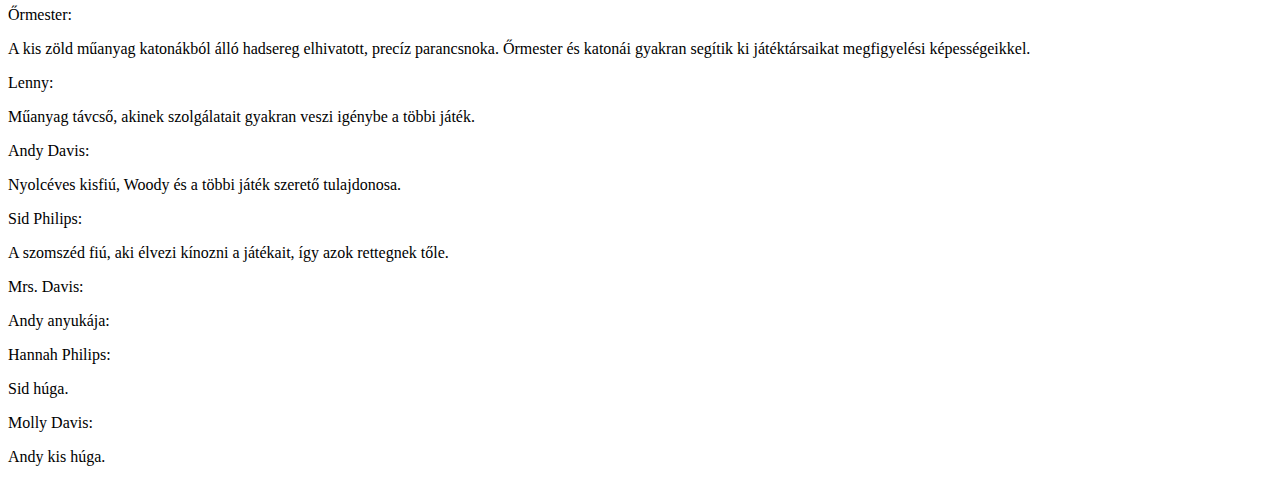
<file: toystory.html>
<!DOCTYPE html>
<html lang="hu">
<head>
    <meta charset="UTF-8">
    <meta http-equiv="X-UA-Compatible" content="IE=edge">
    <meta name="viewport" content="width=device-width, initial-scale=1.0">
    <link href="https://cdn.jsdelivr.net/npm/bootstrap@5.3.0-alpha1/dist/css/bootstrap.min.css" rel="stylesheet" integrity="sha384-GLhlTQ8iRABdZLl6O3oVMWSktQOp6b7In1Zl3/Jr59b6EGGoI1aFkw7cmDA6j6gD" crossorigin="anonymous">
    <title>Toy Story</title>
</head>
<body>
    <div class="p-3 mb-2 bg-secondary text-white">
        <nav class="navbar navbar-expand-lg bg-dark sticky-top" data-bs-theme="dark">
            <div class="container-fluid">
                    <button class="navbar-toggler" type="button" data-bs-toggle="collapse" data-bs-target="#navbarNavAltMarkup" aria-controls="navbarNavAltMarkup" aria-expanded="false" aria-label="Toggle navigation">
                        <span class="navbar-toggler-icon"></span>
                    </button>
                <div class="collapse navbar-collapse" id="navbarNavAltMarkup">
                    <div class="navbar-nav">
                        <a class="nav-link active" aria-current="page"  href="index.html">Kezdőoldal</a>
                        <a class="nav-link active" aria-current="page"  href="jégvarázs.html">Jégvarázs</a>
                        <a class="nav-link active" aria-current="page"  href="avatar.html">Avatar</a>
                        <a class="nav-link active" aria-current="page"  href="verdák.html">Verdák</a>
                        <a class="nav-link active" aria-current="page"  href="aladin.html">Aladin</a>
                        <a class="nav-link active" aria-current="page"  href="toystory.html">Toy Story</a>
                    </div>
                </div>
            </div>
        </nav>


            <h1 class="display-3">Toy Story</h1>
            <img src="képek/toystory.jpg" width="400" height="500" class="img-fluid float-end img-thumbnail" alt="Jégvarázs">
            <h2>Adatok</h2>
            <p>Hossza: 78 perc</p> 
            <p>Egy cowboy bábu fenyegetve érzi magát és féltékeny, amikor egy új űrhajós figura kiszorítja őt, mint egy kisfiú szobájának legfőbb játékát.</p>

            <p><a href="https://meselandia.tv/toy-story-jatekhaboru-teljes-mese/" target="_blank" class="link-light link-offset-2 link-underline-opacity-25 link-underline-opacity-100-hover fs-4">Itt tudod megnézni</a></p>

            <h2>Háttér</h2>
        
            <p class="lh-sm">A Toy Story-Játékháború (eredeti cím: Toy Story) 1995-ben bemutatott amerikai számítógépes animációs filmvígjáték, amely a Toy Story-sorozat első része, és az első egész estés Pixar-film. Az eredeti bemutatója az Egyesült Államokban és Kanadában 1995. november 22-én volt, Magyarországon pedig a következő márciusban a mozikban. A mozifilm jegyzi a mozi történetének első, teljes egészében számítógéppel alkotott egész estés produkcióját, s ezen úttörő momentum eléréséért John Lasseter, a rendező különdíjban részesült az 1996-os Oscar-gálán. A Toy Story-Játékháborút ezen felül három kategóriában jelölte az Amerikai Filmakadémia.A film a mozipénztáraknál figyelemreméltó eredményeket ért el, hiszen az 1995-ös év legnagyobb bevételt hozó bemutatója lett Észak-Amerikában, míg világviszonylatban a második helyen futott be. Emellett egyöntetűen éltette a kritika, a technikai innovációk, az animáció és a szellemes, sziporkázóan ötletes forgatókönyv révén is gyakran illették dicsérő szavakkal.A DVD-kiadások mellett a Toy Story inspirálta kapcsolt termékek egész sora jelent meg, a videójátékoktól kezdve a jelmezeken és modellvasutakon át a cipőkig.A film sikere folytatásokat is szült. A Toy Story-Játékháború 2. 1999-ben érkezett a mozikba, míg a harmadik epizód bemutatójára 2010 nyarán került sor, immáron 3D-s változatban is. E technológiával az első két részt is ismét műsorra tűzték a mozik, Észak-Amerikában 2009 végén, együtt, egy jegy áráért, Magyarországon pedig a következő év elején, külön, két hetes eltéréssel. 2019-ben a negyedik részt is bemutatták a mozikban. A mozifilmeket továbbá több kisfilm és tévéfilm is követte.</p>
          
            <h2>Szereplők</h2>
            <p class="fs-5">Woody:</p>
            <p>Régimódi, felhúzásra beszélő seriff-rongybaba. Ő a kisfiú, Andy kedvenc játéka, s különleges helye van gazdája ágyán. Woody tölti be a játékok között a vezéregyéniség szerepét, komoly tekintélynek örvend. Mikor azonban vetélytársa akad, hamar felszínre kerülnek addig nem ismert tulajdonságai is.</p>
            <p class="fs-5">Buzz Lightyear:</p>
            <p>Űrvadász a Csillagkommandóból. Egy új gyártású, műanyag játék elektronikus hanggal, rugós szárnyakkal, vakító lézerrel és egy rakétahajó-dobozzal. Andy ajándékba kapja születésnapjára, s érkezése alaposan felforgatja a játékok életének megszokott rendjét. Míg a legtöbb játék ámulatba esik spéci felszerelése és küldetéstudata láttán, Woody-t kevésbé nyűgözi le, mi több, az ellenséget látja benne.</p>
            <p class="fs-5">Krumplifej úr:</p>
            <p>Szókimondó és szarkasztikus játék a Hasbro cégtől, akinek végtagjai és érzékszervei leszerelhetők krumplit formáló testéről.</p>
            <p class="fs-5">Rex:</p>
            <p>Kisebbségi komplexussal megvert, műanyag Tyrannosaurus játékbábu, aki attól fél, hogy nem elég ijesztő.</p>
            <p class="fs-5">Slinky:</p>
            <p>Tacskó játékkutya, hosszúra nyújtható, rugós testtel. Woody legközelibb, hű barátja.</p>
            <p class="fs-5">Guba:</p>
            <p>Szellemes malacpersely.</p>
            <p class="fs-5">Bo Peep:</p>
            <p>Pásztorlány-baba, Woody vonzalmának tárgya. A porcelánból készült játék a józan megfontoltság hangja a játékok között.</p>
            <p class="fs-5">Őrmester:</p>
            <p>A kis zöld műanyag katonákból álló hadsereg elhivatott, precíz parancsnoka. Őrmester és katonái gyakran segítik ki játéktársaikat megfigyelési képességeikkel.</p>
            <p class="fs-5">Lenny:</p>
            <p>Műanyag távcső, akinek szolgálatait gyakran veszi igénybe a többi játék.</p>
            <p class="fs-5">Andy Davis:</p>
            <p>Nyolcéves kisfiú, Woody és a többi játék szerető tulajdonosa.</p>
            <p class="fs-5">Sid Philips:</p>
            <p>A szomszéd fiú, aki élvezi kínozni a játékait, így azok rettegnek tőle.</p>
            <p class="fs-5">Mrs. Davis: </p>
            <p>Andy anyukája:</p>
            <p class="fs-5">Hannah Philips:</p>
            <p>Sid húga.</p>
            <p class="fs-5">Molly Davis:</p>
            <p>Andy kis húga.</p>
            <p class="fs-5"></p>
            <p></p>
            
            
            
            
            
    </div>
</body>
</file>
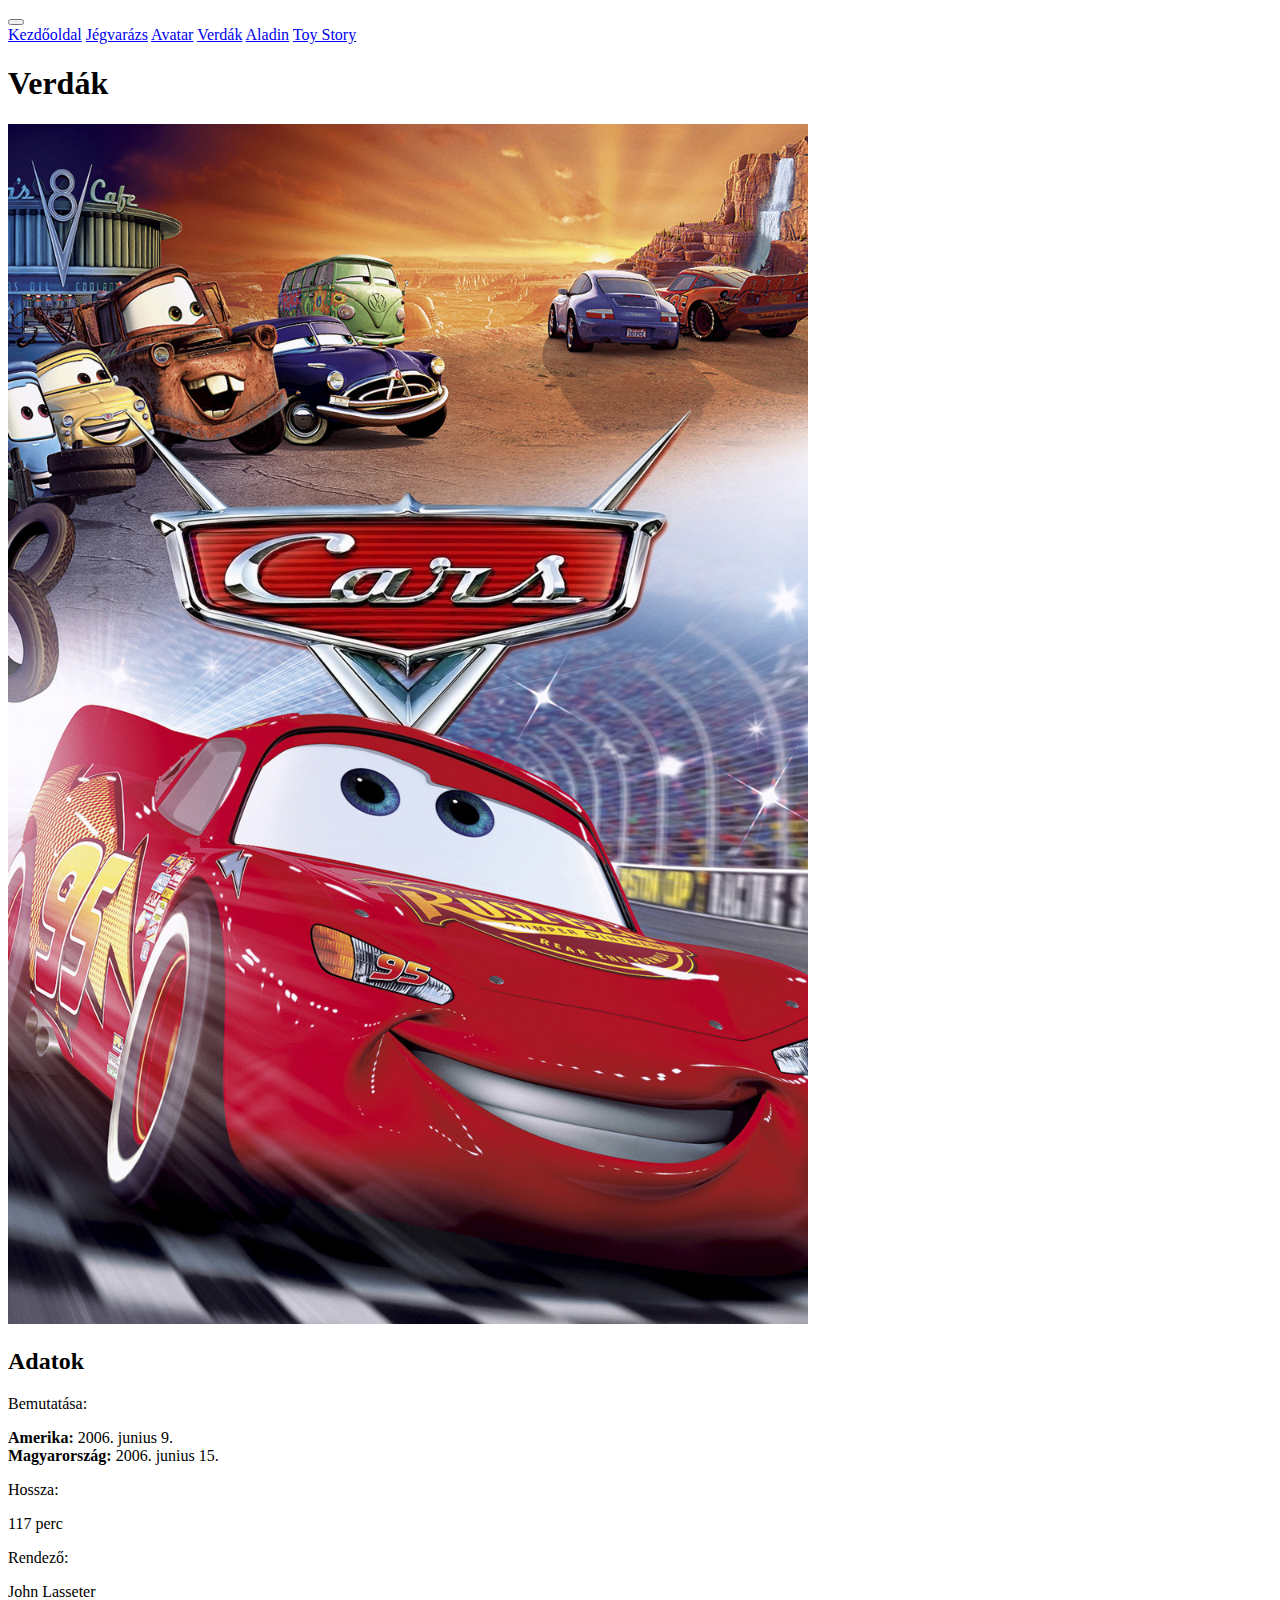
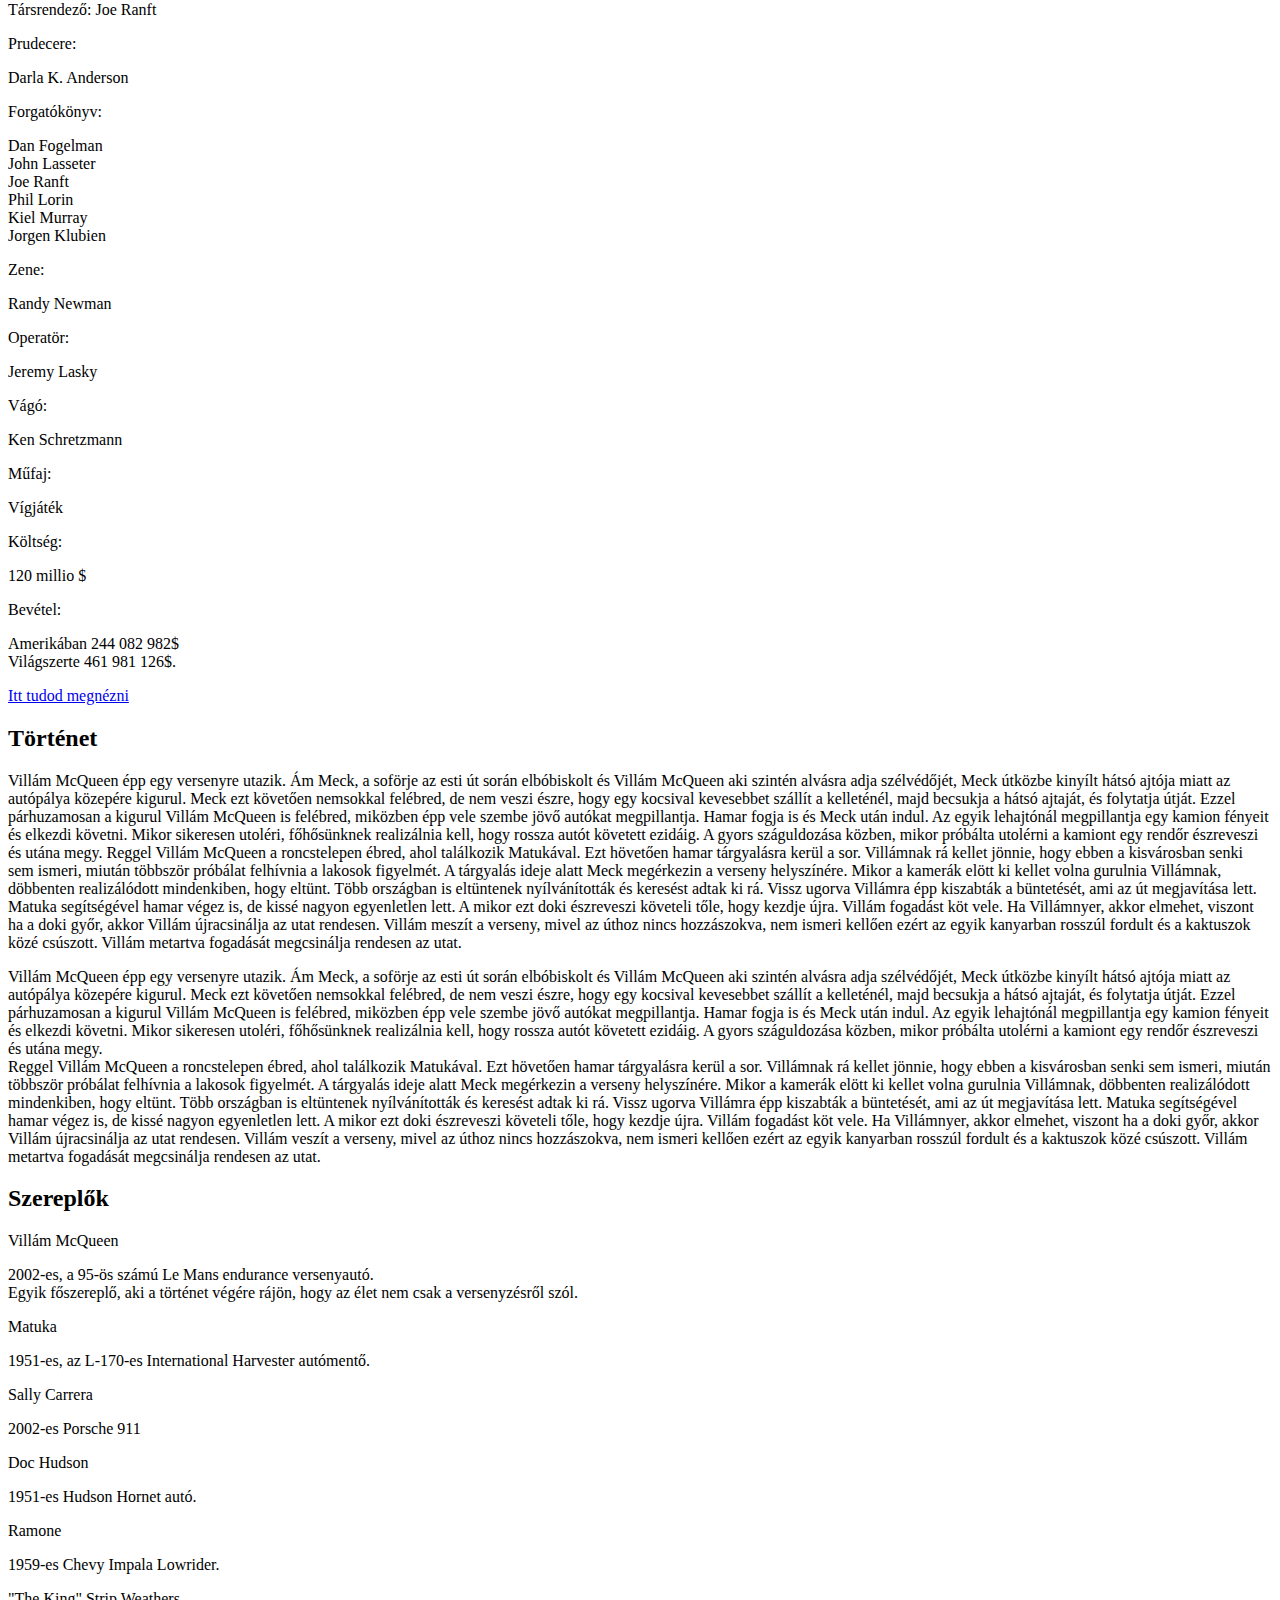
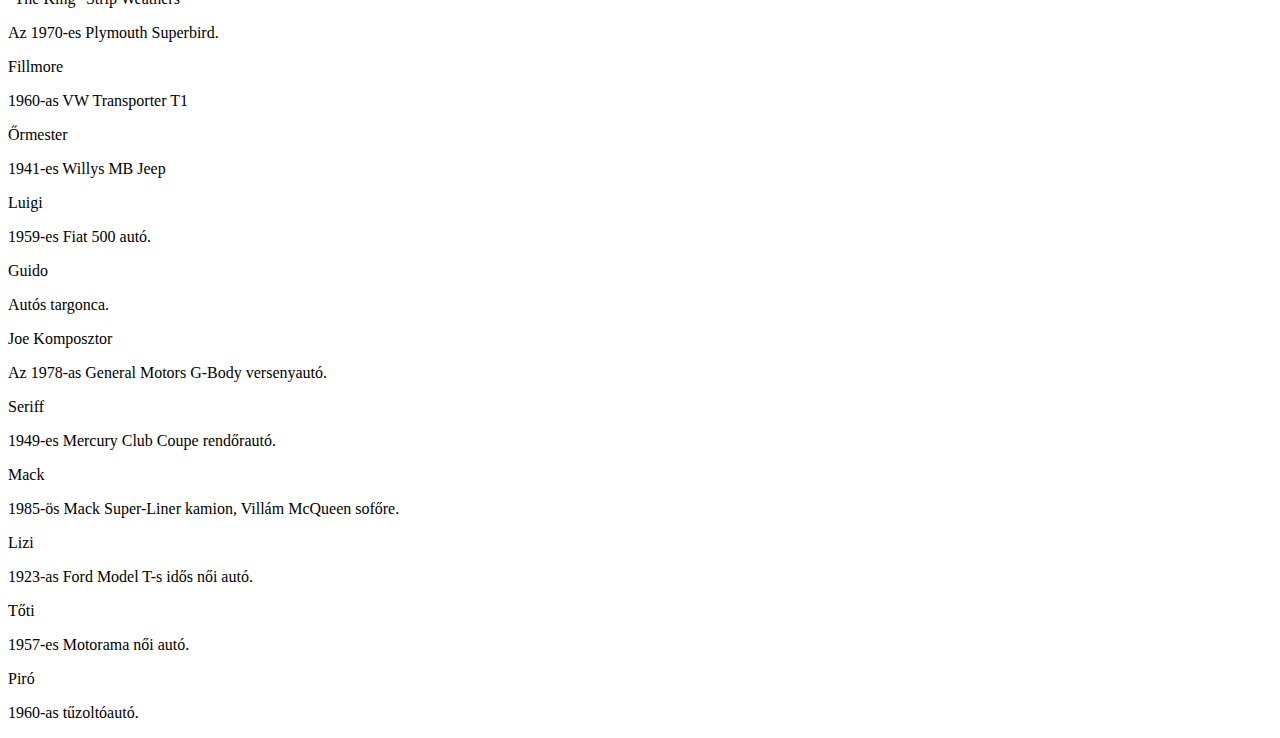
<file: verdák.html>
<!DOCTYPE html>
<html lang="hu">
<head>
    <meta charset="UTF-8">
    <meta http-equiv="X-UA-Compatible" content="IE=edge">
    <meta name="viewport" content="width=device-width, initial-scale=1.0">
    <link href="https://cdn.jsdelivr.net/npm/bootstrap@5.3.0-alpha1/dist/css/bootstrap.min.css" rel="stylesheet" integrity="sha384-GLhlTQ8iRABdZLl6O3oVMWSktQOp6b7In1Zl3/Jr59b6EGGoI1aFkw7cmDA6j6gD" crossorigin="anonymous">
    <link rel="stylesheet" href="disney.css">
    <title>Verdák</title>
</head>
<body>
    <div class="p-3 mb-2 bg-secondary text-white">
        <nav class="navbar navbar-expand-lg bg-dark sticky-top" data-bs-theme="dark">
            <div class="container-fluid">
                    <button class="navbar-toggler" type="button" data-bs-toggle="collapse" data-bs-target="#navbarNavAltMarkup" aria-controls="navbarNavAltMarkup" aria-expanded="false" aria-label="Toggle navigation">
                        <span class="navbar-toggler-icon"></span>
                    </button>
                <div class="collapse navbar-collapse" id="navbarNavAltMarkup">
                    <div class="navbar-nav">
                        <a class="nav-link active" aria-current="page"  href="index.html">Kezdőoldal</a>
                        <a class="nav-link active" aria-current="page"  href="jégvarázs.html">Jégvarázs</a>
                        <a class="nav-link active" aria-current="page"  href="avatar.html">Avatar</a>
                        <a class="nav-link active" aria-current="page"  href="verdák.html">Verdák</a>
                        <a class="nav-link active" aria-current="page"  href="aladin.html">Aladin</a>
                        <a class="nav-link active" aria-current="page"  href="toystory.html">Toy Story</a>
                    </div>
                </div>
            </div>
        </nav>


            <h1 class="display-3">Verdák</h1>
            <div class=" mb-3">
                <img src="képek/verdák 1.jpg" class="verdak img-fluid float-end img-thumbnail" alt="aladin x jasmin">
            </div>
            
            <h2 class="fw-bold">Adatok</h2>
                <p class="fs-5">Bemutatása:</p> 
                    <p><b>Amerika:</b> 2006. junius 9.<br><b>Magyarország:</b> 2006. junius 15.</p>
                <p class="fs-5">Hossza:</p>
                    <p>117 perc</p>
                <p class="fs-5">Rendező:</p>
                    <p>John Lasseter<br>Társrendező: Joe Ranft</p> 
                <p class="fs-5">Prudecere:</p>
	                <p>Darla K. Anderson</p>
                <p class="fs-5">Forgatókönyv:</p>
                    <p>Dan Fogelman<br>John Lasseter<br>Joe Ranft<br>Phil Lorin<br>Kiel Murray<br>Jorgen Klubien</p>
                <p class="fs-5">Zene:</p>
                    <p>Randy Newman</p>
                <p class="fs-5">Operatör:</p>
                    <p>Jeremy Lasky</p>
                <p class="fs-5">Vágó:</p>
                    <p>Ken Schretzmann</p>
                <p class="fs-5">Műfaj:</p>
                    <p>Vígjáték</p>
                <p class="fs-5">Költség:</p>
                    <p>120 millio $</p>
                <p class="fs-5">Bevétel:</p>
                    <p>Amerikában 244 082 982$<br>Világszerte 461 981 126$.</p>
            
            <p><a href="https://videa.hu/videok/film-animacio/verdak-2006.mp4-116-perc-2006-VAxdKutYUThE2MDx" target="_blank" class="link-light link-offset-2 link-underline-opacity-25 link-underline-opacity-100-hover fs-4">Itt tudod megnézni</a></p>

    
            <h2 class="fw-bold">Történet</h2>
                <p>Villám McQueen épp egy versenyre utazik. Ám Meck, a soförje az esti út során elbóbiskolt és Villám McQueen aki szintén alvásra adja szélvédőjét, Meck útközbe kinyílt hátsó ajtója miatt az autópálya közepére kigurul. Meck ezt követően nemsokkal felébred, de nem veszi észre, hogy egy kocsival kevesebbet szállít a kelleténél, majd becsukja a hátsó ajtaját, és folytatja útját. Ezzel párhuzamosan a kigurul Villám McQueen is felébred, miközben épp vele szembe jövő autókat megpillantja. Hamar fogja is és Meck után indul. Az egyik lehajtónál megpillantja egy kamion fényeit és elkezdi követni. Mikor sikeresen utoléri, főhősünknek realizálnia kell, hogy rossza autót követett ezidáig. A gyors száguldozása közben, mikor próbálta utolérni a kamiont egy rendőr észreveszi és utána megy. Reggel Villám McQueen a roncstelepen ébred, ahol találkozik Matukával. Ezt hövetően hamar tárgyalásra kerül a sor. Villámnak rá kellet jönnie, hogy ebben a kisvárosban senki sem ismeri, miután többször próbálat felhívnia a lakosok figyelmét. A tárgyalás ideje alatt Meck megérkezin a verseny helyszínére. Mikor a kamerák elött ki kellet volna gurulnia Villámnak, döbbenten realizálódott mindenkiben, hogy eltünt. Több országban is eltüntenek nyílvánították és keresést adtak ki rá. Vissz ugorva Villámra épp kiszabták a büntetését, ami az út megjavítása lett. Matuka segítségével hamar végez is, de kissé nagyon egyenletlen lett. A mikor ezt doki észreveszi követeli tőle, hogy kezdje újra. Villám fogadást köt vele. Ha Villámnyer, akkor elmehet, viszont ha a doki győr, akkor Villám újracsinálja az utat rendesen. Villám meszít a verseny, mivel az úthoz nincs hozzászokva, nem ismeri kellően ezért az egyik kanyarban rosszúl fordult és a kaktuszok közé csúszott. Villám metartva fogadását megcsinálja rendesen az utat.</p>
                <p>Villám McQueen épp egy versenyre utazik. Ám Meck, a soförje az esti út során elbóbiskolt és Villám McQueen aki szintén alvásra adja szélvédőjét, Meck útközbe kinyílt hátsó ajtója miatt az autópálya közepére kigurul. Meck ezt követően nemsokkal felébred, de nem veszi észre, hogy egy kocsival kevesebbet szállít a kelleténél, majd becsukja a hátsó ajtaját, és folytatja útját. Ezzel párhuzamosan a kigurul Villám McQueen is felébred, miközben épp vele szembe jövő autókat megpillantja. Hamar fogja is és Meck után indul. Az egyik lehajtónál megpillantja egy kamion fényeit és elkezdi követni. Mikor sikeresen utoléri, főhősünknek realizálnia kell, hogy rossza autót követett ezidáig. A gyors száguldozása közben, mikor próbálta utolérni a kamiont egy rendőr észreveszi és utána megy. <br>Reggel Villám McQueen a roncstelepen ébred, ahol találkozik Matukával. Ezt hövetően hamar tárgyalásra kerül a sor. Villámnak rá kellet jönnie, hogy ebben a kisvárosban senki sem ismeri, miután többször próbálat felhívnia a lakosok figyelmét. A tárgyalás ideje alatt Meck megérkezin a verseny helyszínére. Mikor a kamerák elött ki kellet volna gurulnia Villámnak, döbbenten realizálódott mindenkiben, hogy eltünt. Több országban is eltüntenek nyílvánították és keresést adtak ki rá. Vissz ugorva Villámra épp kiszabták a büntetését, ami az út megjavítása lett. Matuka segítségével hamar végez is, de kissé nagyon egyenletlen lett. A mikor ezt doki észreveszi követeli tőle, hogy kezdje újra. Villám fogadást köt vele. Ha Villámnyer, akkor elmehet, viszont ha a doki győr, akkor Villám újracsinálja az utat rendesen. Villám veszít a verseny, mivel az úthoz nincs hozzászokva, nem ismeri kellően ezért az egyik kanyarban rosszúl fordult és a kaktuszok közé csúszott. Villám metartva fogadását megcsinálja rendesen az utat.</p>
            <h2 class="fw-bold">Szereplők</h2>
                <p class="fs-5">Villám McQueen</p>
                    <p>2002-es, a 95-ös számú Le Mans endurance versenyautó. <br>Egyik főszereplő, aki a történet végére rájön, hogy az élet nem csak a versenyzésről szól.</p>
                <p class="fs-5">Matuka</p>
                    <p>1951-es, az L-170-es International Harvester autómentő.</p>
                <p class="fs-5">Sally Carrera</p>
                    <p>2002-es Porsche 911</p>
                <p class="fs-5">Doc Hudson</p>
                    <p>1951-es Hudson Hornet autó.</p>
                <p class="fs-5">Ramone</p>
                    <p>1959-es Chevy Impala Lowrider.</p>
                <p class="fs-5">"The King" Strip Weathers</p>
                    <p>Az 1970-es Plymouth Superbird.</p>
                <p class="fs-5">Fillmore</p>
                    <p>1960-as VW Transporter T1</p>
                <p class="fs-5">Őrmester</p>
                    <p>1941-es Willys MB Jeep</p>
                <p class="fs-5">Luigi</p>
                    <p>1959-es Fiat 500 autó.</p>
                <p class="fs-5">Guido</p>
                    <p>Autós targonca.</p>
                <p class="fs-5">Joe Komposztor</p>
                    <p>Az 1978-as General Motors G-Body versenyautó.</p>
                <p class="fs-5">Seriff</p>
                    <p>1949-es Mercury Club Coupe rendőrautó.</p>
                <p class="fs-5">Mack</p>
                    <p>1985-ös Mack Super-Liner kamion, Villám McQueen sofőre.</p>
                <p class="fs-5">Lizi</p>
                    <p>1923-as Ford Model T-s idős női autó.</p>
                <p class="fs-5">Tőti</p>
                    <p>1957-es Motorama női autó.</p>
                <p class="fs-5">Piró</p>
                    <p>1960-as tűzoltóautó.</p>

</div>
</file>
<file: disney.css>
.verdak{
    width:100%;
    max-width:800px;
    }
</file>
